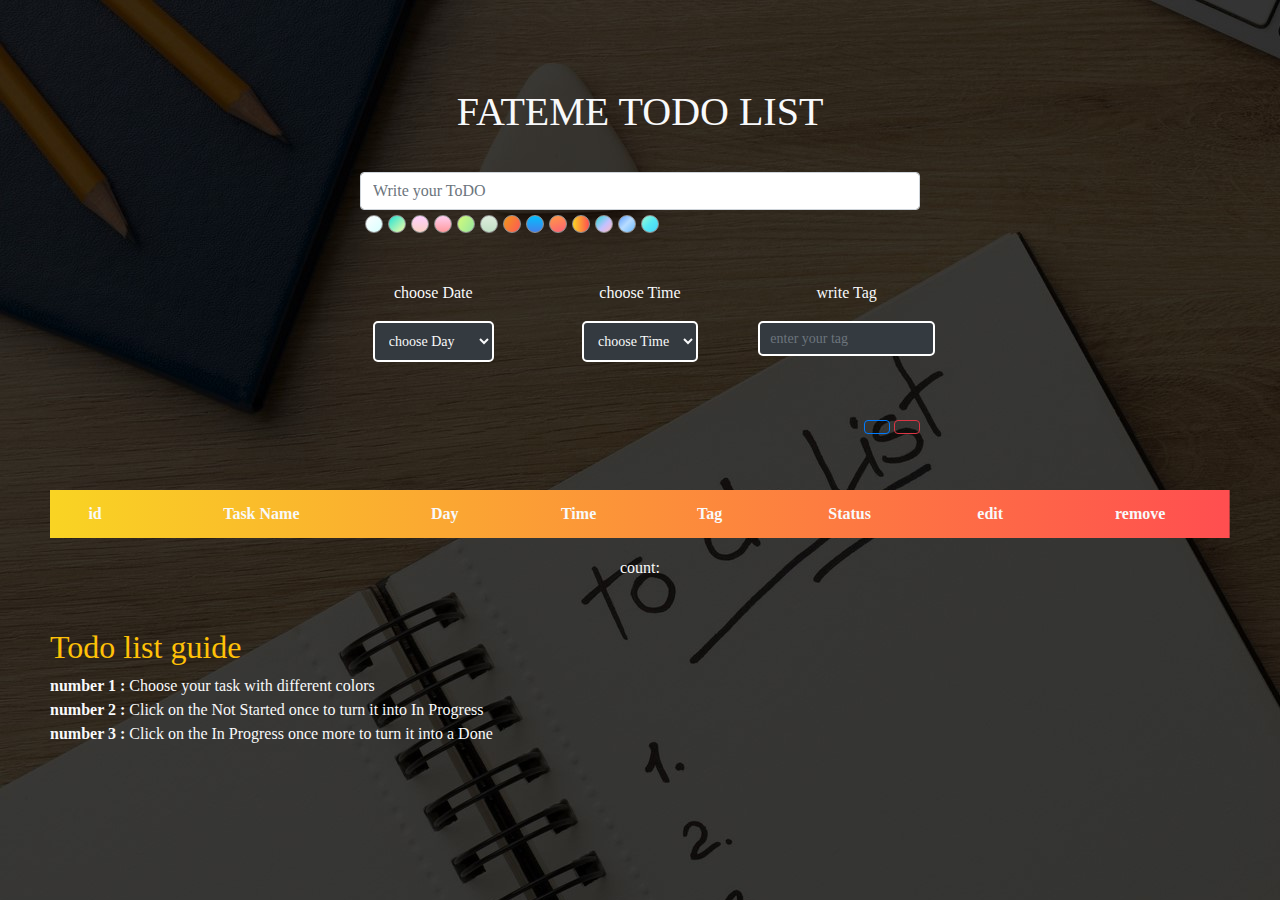
<file: index.html>
<!DOCTYPE html>
<html>
<head>
  <meta charset='utf-8'>
  <meta name="viewport" content="width=device-width, initial-scale=1.0">
  <link rel="stylesheet" href="./source/css/bootstrap.min.css">
  <link rel='stylesheet' href='./source/css/style.css'>
  <title>Fateme Todo List</title>
  
  <link rel="icon" href="./source/icons8-to-do-list-96.png" type="image/png">
</head>
<body>
  <div>
    <!-- INPUT -->
    <section id="home">
      <div class="container">
        <div class="header upper text-light">Fateme Todo List</div>
        <br><br>
        <div class="flex row-gt-sm">
          <div class="flex flex-50-gt-sm">
            <div class="col-12 col-sm-12 col-md-12 col-lg-12 col-xl-12 mx-auto">
              <input id="input-field" value="" class="form-control" type="text" placeholder="Write your ToDO">
              <h5 id="inputFieldError" class="text-warning my-2">please write something</h5>
            </div>
            <div class="col-12 col-sm-12 col-md-12 col-lg-12 col-xl-12 mx-auto">
              <div id='color-select'>
                <div class='color-box' style="background-image: linear-gradient(-225deg, #FFFEFF 0%, #D7FFFE 100%);"></div>
                <div class='color-box' style="background-image: linear-gradient(-225deg, #20E2D7 0%, #F9FEA5 100%);"></div>
                <div class='color-box' style="background-image: linear-gradient(to top, #fad0c4 0%, #ffd1ff 100%);"></div>
                <div class='color-box' style="background-image: linear-gradient(to top, #ff9a9e 0%, #fecfef 99%, #fecfef 100%);"></div>
                <div class='color-box' style="background-image: linear-gradient(120deg, #d4fc79 0%, #96e6a1 100%);"></div>
                <div class='color-box' style="background-image: linear-gradient(to top, #c1dfc4 0%, #deecdd 100%);"></div>
                <div class='color-box' style="background-image: linear-gradient(-60deg, #ff5858 0%, #f09819 100%);"></div>
                <div class='color-box' style="background-image: linear-gradient(to top, #4481eb 0%, #04befe 100%);"></div>
                <div class='color-box' style="background-image: linear-gradient(-20deg, #fc6076 0%, #ff9a44 100%);"></div>
                <div class='color-box' style="background-image: linear-gradient(to right, #f9d423 0%, #ff4e50 100%);"></div>
                <div class='color-box' style="background-image: linear-gradient(-225deg, #2CD8D5 0%, #C5C1FF 56%, #FFBAC3 100%);"></div>
                <div class='color-box' style="background-image: linear-gradient(-225deg, #5D9FFF 0%, #B8DCFF 48%, #6BBBFF 100%);"></div>
                <div class='color-box' style="background-image: linear-gradient(-225deg, #9EFBD3 0%, #57E9F2 48%, #45D4FB 100%);"></div>
              </div>
            </div>
            <div class="row">
              <div class="col-12 col-sm-6 col-md-4 col-lg-4 col-xl-4 my-5">
                <span class="text-light">choose Date</span>
                <div class="clock mt-3">
                  <select name="" id="DayTodo" class="bg-dark text-light">
                    <option value="not selected">choose Day</option>
                    <option value="jan, 15 , 2024">jan, 15 , 2024</option>
                    <option value="jan, 16 , 2024">jan, 16 , 2024</option>
                    <option value="jan, 17 , 2024">jan, 17 , 2024</option>
                    <option value="jan, 18 , 2024">jan, 18 , 2024</option>
                    <option value="jan, 19 , 2024">jan, 19 , 2024</option>
                    <option value="jan, 20 , 2024">jan, 20 , 2024</option>
                    <option value="jan, 21 , 2024">jan, 21 , 2024</option>
                  </select>
                  <h6 id="DayTodoError" class="text-warning my-2 small">please choose something</h6>
                </div>
              </div>
              <div class="col-12 col-sm-6 col-md-4 col-lg-4 col-xl-4 my-5">
                <span class="text-light">choose Time</span>
                <div class="clock mt-3">
                  <select name="" id="TimeTodo" class="bg-dark text-light">
                    <option value="not selected" >choose Time</option>
                    <option value="00:00AM">00:00AM</option>
                    <option value="00:15AM">00:15AM</option>
                    <option value="00:30AM">00:30AM</option>
                    <option value="00:45AM">00:45AM</option>
                    <option value="01:00AM">01:00AM</option>
                    <option value="01:15AM">01:15AM</option>
                    <option value="01:30AM">01:30AM</option>
                    <option value="01:45AM">01:45AM</option>
                  </select>
                  <h6 id="TimeTodoError" class="text-warning my-2 small">please choose something</h6>
                </div>
              </div>
              <div class="col-12 col-sm-6 col-md-4 col-lg-4 col-xl-4 my-5">
                <div>
                  <span class="text-light">write Tag</span>
                  <input id="TagTodo" type="text" value="" class="form-control mt-3 bg-dark text-light" placeholder="enter your tag">
                  <h6 id="TagTodoError" class="text-warning my-2 small">please write something</h6>
                </div>
              </div>
            </div>
            <div class="col-12 col-sm-12 col-md-12 col-lg-12 col-xl-12 mx-auto my-1 text-right">
              <button id="btn-save" type="button" class="btn btn-outline-primary"><span class="fa fa-plus"></span></button>
              <button id="btn-delete" type="button" class="btn btn-outline-danger"><span id="btn-icon"
                  class="fa fa-eraser"></span></button>
            </div>
          </div>
        </div>
        <!-- TASKS -->
        <div class="table-responsive mt-5">
          <table class="table table-borderless align-middle ">
            <thead class="todo-table-primary">
              <tr class="text-light" >
                <th>id</th>
                <th>Task Name</th>
                <th>Day</th>
                <th>Time</th>
                <th>Tag</th>
                <th>Status</th>
                <th>edit</th>
                <th>remove</th>
              </tr>
            </thead>
            <tbody class="" id="tbodyTodo">
            </tbody>
            <tfoot>
            </tfoot>
          </table>
        </div>
        <div>
          <span class="text-light">count: <span class="countTodo"></span></span>
        </div>
        <div class="help mt-5 text-warning" style="text-align: left;">
          <h2>Todo list guide</h2>
          <div class="text-light">
            <span style="font-weight: 700;">
              number 1 : 
            </span>
            <span class="">
              Choose your task with different colors
            </span>
          </div>
          <div class="text-light">
            <span style="font-weight: 700;">
              number 2 : 
            </span>
            <span class="">
              Click on the Not Started once to turn it into In Progress
            </span>
          </div>
          <div class="text-light">
            <span style="font-weight: 700;">
              number 3 : 
            </span>
            <span class="">
              Click on the In Progress once more to turn it into a Done
            </span>
          </div>
        </div>
      </div>
    </section>
  </div>
  <script src="./source/js/2483004d01.js"></script>
  <script type='text/javascript' src='./source/js/app.js'></script>
</body>

</html>
</file>
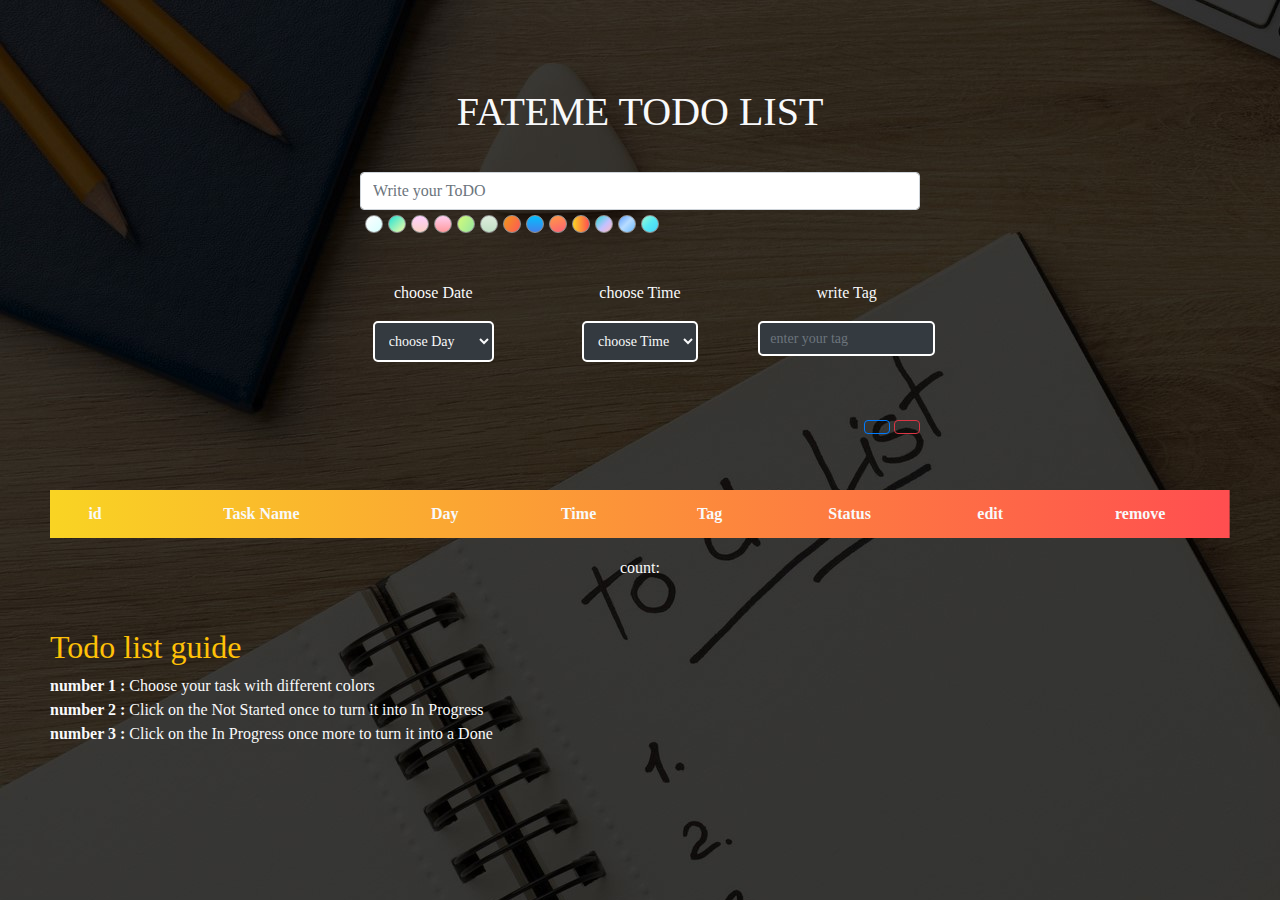
<file: source/index.html>
<!DOCTYPE html>
<html>
<head>
  <meta charset='utf-8'>
  <meta name="viewport" content="width=device-width, initial-scale=1.0">
  <link rel="stylesheet" href="css/bootstrap.min.css">
  <link rel='stylesheet' href='css/style.css'>
  <title>Fateme Todo List</title>
  
  <link rel="icon" href="icons8-to-do-list-96.png" type="image/png">
</head>
<body>
  <div>
    <!-- INPUT -->
    <section id="home">
      <div class="container">
        <div class="header upper text-light">Fateme Todo List</div>
        <br><br>
        <div class="flex row-gt-sm">
          <div class="flex flex-50-gt-sm">
            <div class="col-12 col-sm-12 col-md-12 col-lg-12 col-xl-12 mx-auto">
              <input id="input-field" value="" class="form-control" type="text" placeholder="Write your ToDO">
              <h5 id="inputFieldError" class="text-warning my-2">please write something</h5>
            </div>
            <div class="col-12 col-sm-12 col-md-12 col-lg-12 col-xl-12 mx-auto">
              <div id='color-select'>
                <div class='color-box' style="background-image: linear-gradient(-225deg, #FFFEFF 0%, #D7FFFE 100%);"></div>
                <div class='color-box' style="background-image: linear-gradient(-225deg, #20E2D7 0%, #F9FEA5 100%);"></div>
                <div class='color-box' style="background-image: linear-gradient(to top, #fad0c4 0%, #ffd1ff 100%);"></div>
                <div class='color-box' style="background-image: linear-gradient(to top, #ff9a9e 0%, #fecfef 99%, #fecfef 100%);"></div>
                <div class='color-box' style="background-image: linear-gradient(120deg, #d4fc79 0%, #96e6a1 100%);"></div>
                <div class='color-box' style="background-image: linear-gradient(to top, #c1dfc4 0%, #deecdd 100%);"></div>
                <div class='color-box' style="background-image: linear-gradient(-60deg, #ff5858 0%, #f09819 100%);"></div>
                <div class='color-box' style="background-image: linear-gradient(to top, #4481eb 0%, #04befe 100%);"></div>
                <div class='color-box' style="background-image: linear-gradient(-20deg, #fc6076 0%, #ff9a44 100%);"></div>
                <div class='color-box' style="background-image: linear-gradient(to right, #f9d423 0%, #ff4e50 100%);"></div>
                <div class='color-box' style="background-image: linear-gradient(-225deg, #2CD8D5 0%, #C5C1FF 56%, #FFBAC3 100%);"></div>
                <div class='color-box' style="background-image: linear-gradient(-225deg, #5D9FFF 0%, #B8DCFF 48%, #6BBBFF 100%);"></div>
                <div class='color-box' style="background-image: linear-gradient(-225deg, #9EFBD3 0%, #57E9F2 48%, #45D4FB 100%);"></div>
              </div>
            </div>
            <div class="row">
              <div class="col-12 col-sm-6 col-md-4 col-lg-4 col-xl-4 my-5">
                <span class="text-light">choose Date</span>
                <div class="clock mt-3">
                  <select name="" id="DayTodo" class="bg-dark text-light">
                    <option value="not selected">choose Day</option>
                    <option value="jan, 15 , 2024">jan, 15 , 2024</option>
                    <option value="jan, 16 , 2024">jan, 16 , 2024</option>
                    <option value="jan, 17 , 2024">jan, 17 , 2024</option>
                    <option value="jan, 18 , 2024">jan, 18 , 2024</option>
                    <option value="jan, 19 , 2024">jan, 19 , 2024</option>
                    <option value="jan, 20 , 2024">jan, 20 , 2024</option>
                    <option value="jan, 21 , 2024">jan, 21 , 2024</option>
                  </select>
                  <h6 id="DayTodoError" class="text-warning my-2 small">please choose something</h6>
                </div>
              </div>
              <div class="col-12 col-sm-6 col-md-4 col-lg-4 col-xl-4 my-5">
                <span class="text-light">choose Time</span>
                <div class="clock mt-3">
                  <select name="" id="TimeTodo" class="bg-dark text-light">
                    <option value="not selected" >choose Time</option>
                    <option value="00:00AM">00:00AM</option>
                    <option value="00:15AM">00:15AM</option>
                    <option value="00:30AM">00:30AM</option>
                    <option value="00:45AM">00:45AM</option>
                    <option value="01:00AM">01:00AM</option>
                    <option value="01:15AM">01:15AM</option>
                    <option value="01:30AM">01:30AM</option>
                    <option value="01:45AM">01:45AM</option>
                  </select>
                  <h6 id="TimeTodoError" class="text-warning my-2 small">please choose something</h6>
                </div>
              </div>
              <div class="col-12 col-sm-6 col-md-4 col-lg-4 col-xl-4 my-5">
                <div>
                  <span class="text-light">write Tag</span>
                  <input id="TagTodo" type="text" value="" class="form-control mt-3 bg-dark text-light" placeholder="enter your tag">
                  <h6 id="TagTodoError" class="text-warning my-2 small">please write something</h6>
                </div>
              </div>
            </div>
            <div class="col-12 col-sm-12 col-md-12 col-lg-12 col-xl-12 mx-auto my-1 text-right">
              <button id="btn-save" type="button" class="btn btn-outline-primary"><span class="fa fa-plus"></span></button>
              <button id="btn-delete" type="button" class="btn btn-outline-danger"><span id="btn-icon"
                  class="fa fa-eraser"></span></button>
            </div>
          </div>
        </div>
        <!-- TASKS -->
        <div class="table-responsive mt-5">
          <table class="table table-borderless align-middle ">
            <thead class="todo-table-primary">
              <tr class="text-light" >
                <th>id</th>
                <th>Task Name</th>
                <th>Day</th>
                <th>Time</th>
                <th>Tag</th>
                <th>Status</th>
                <th>edit</th>
                <th>remove</th>
              </tr>
            </thead>
            <tbody class="" id="tbodyTodo">
            </tbody>
            <tfoot>
            </tfoot>
          </table>
        </div>
        <div>
          <span class="text-light">count: <span class="countTodo"></span></span>
        </div>
        <div class="help mt-5 text-warning" style="text-align: left;">
          <h2>Todo list guide</h2>
          <div class="text-light">
            <span style="font-weight: 700;">
              number 1 : 
            </span>
            <span class="">
              Choose your task with different colors
            </span>
          </div>
          <div class="text-light">
            <span style="font-weight: 700;">
              number 2 : 
            </span>
            <span class="">
              Click on the Not Started once to turn it into In Progress
            </span>
          </div>
          <div class="text-light">
            <span style="font-weight: 700;">
              number 3 : 
            </span>
            <span class="">
              Click on the In Progress once more to turn it into a Done
            </span>
          </div>
        </div>
      </div>
    </section>
  </div>
  <script src="js/2483004d01.js"></script>
  <script type='text/javascript' src='js/app.js'></script>
</body>

</html>
</file>
<file: source/css/style.css>
:root {
  --detail-color: #D10294;
  --section-color: #616161;
  --white-color: #F8F8FF;
  --header-color: #444649;
}

body {
  color: var(--white-color);
  font-family: cursive;
  text-align: center;
  margin: 0px;
  font-size: 8pt;
  -webkit-font-smoothing: antialiased;
  -moz-osx-font-smoothing: grayscale;
  overflow-x: hidden;
  /* background-image: linear-gradient(to right, #434343 0%, black 100%); */
  /* background-image: linear-gradient(to top, #dfe9f3 0%, white 100%); */
  background-image: url("../image/flat-lay-notebook-with-list-desk\ -\ Copy\ -\ Copy.jpg");

}

section {
  padding: 70px 0 70px 0;
  color: var(--section-color);
  line-height: 11pt;
  position: relative;}

  section .container {
    max-width: 1200px;
    margin: 0 auto;
    padding: 0 10px;
    width: 100%;
    box-sizing: border-box; }

  section .flex-50-gt-sm {
    display: block;
}

section:nth-of-type(2) {
  height: calc(78.3vh + 53px);
}

.flex {
  display: flex;
  flex-direction: column;
  justify-content: center;
  align-items: center;}

  .flex.wrap {
    flex-wrap: wrap;}

  .flex.row {
    flex-direction: row;
}

.header {
  font-size: 25pt;
  position: relative;
  color: var(--header-color);
  position: relative;
}

.header-bar {
  margin: 25px 0 60px 0;
  width: 70px;
  height: 4px;
  background: var(--header-color);
}

.highlight {
  color: var(--detail-color);
}

.label {
  font-size: 14pt;
  font-weight: 500;
}

.upper {
  text-transform: uppercase;
}

@media screen and (min-width: 290px){
  .header {
    font-size: 18pt;
  }
}

@media screen and (min-width: 600px){
  body {
    font-size: 12pt;
  }

  section {
    line-height: 18pt;
    padding: 100px 0 130px 0;}

    section .container {
    padding: 0 10px;
  }

  .container {
    padding: 0 20px;
  }

  .header {
    font-size: 30pt;
  }

  .header-bar {
    margin: 25px 0 50px 0;
  }

  .label {
    font-size: 18pt;
  }
}

@media screen and (min-width: 960px){
  .flex.row-gt-sm {
    flex-direction: row;}

    .flex-50-gt-sm {
      -webkit-flex: 1 1 50%;
      -ms-flex: 1 1 50%;
      flex: 1 1 50%;
      max-width: 50%;
      max-height: 100%;
      box-sizing: border-box;
  }
}

/* ITEM */

.within-list {
  cursor: pointer;
}

.card-columns {
  @include media-breakpoint-only(lg) {
    column-count: 4;
  }
  @include media-breakpoint-only(xl) {
    column-count: 5;
  }
}

#listed:nth-child(odd):hover {
  cursor: pointer;
}

/* FIXED LIST OF COLORS */
#color-select {
  display: flex;
  padding: 5px 10px 0 0;
}

.color-box {
  border: solid 1px #929292;
  border-radius: 50%;
  height: 18px;
  width: 18px;
  margin-left: 5px;
}





.table-row{
  /* margin-bottom: 20px; */
  position: relative;
  top: 6px;
  border-bottom: 2px solid rgba(0, 106, 255, 0.222);


}




.todo-Time{
  font-size: 13px;
  font-weight: 700;
}


.table-row .btn-success{
  /* background-color: rgba(180, 180, 251, 0.567);
  color: black; */
  /* margin-top: 6px; */
}





.countTodo{
  font-weight: 800;
  color: white;
  font-size: 20px;
  text-align: center;
}



#input-field{
  /* background-image: linear-gradient(to top, #5f72bd 0%, #9b23ea 100%); */
  
}


.todo-table-primary{
  background-image: linear-gradient(to right, #f9d423 0%, #ff4e50 100%);
}



#DayTodo{
  border: 2px solid white;
  outline: none;
  padding: 10px;
  border-radius: 5px;
  font-size: 14px;
}

#TimeTodo{
  border: 2px solid white;
  outline: none;
  padding: 10px;
  border-radius: 5px;
  font-size: 14px;
}

#TagTodo{
  border: 2px solid white;
  outline: none;
  padding: 10px;
  border-radius: 5px;
  font-size: 14px;
}

#inputFieldError{
  display: none;
}

#DayTodoError{
  display: none;
}

#TimeTodoError{
  display: none;
}

#TagTodoError{
  display: none;
}
</file>
